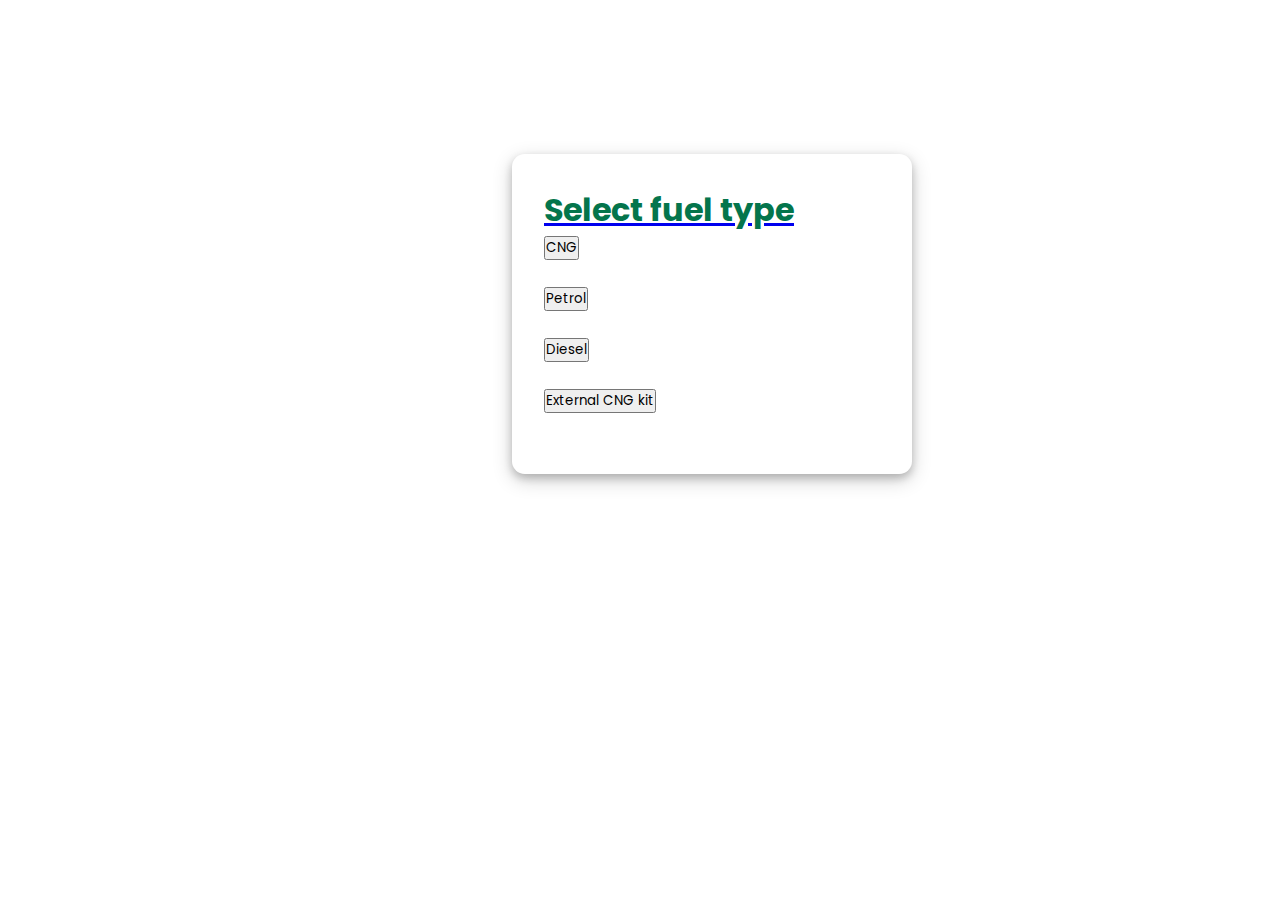
<file: turtlemint.html>
<!DOCTYPE html>
<html lang="en">

<head>
    <meta charset="UTF-8" />
    <meta http-equiv="X-UA-Compatible" content="IE=edge" />
    <meta name="viewport" content="width=device-width, initial-scale=1.0" />
    <title>Turtlemint</title>
    <link rel="stylesheet" href="style8.css" />
</head>

<body>
    <a href="turtlemint2.html" target="_blank" rel="noopener noreferrer">
        <div class="container">
            <h1>Select fuel type</h1>
            <button>CNG</button><br /><br />
            <button>Petrol</button><br /><br />
            <button>Diesel</button><br /><br />
            <button>External CNG kit</button><br /><br />
        </div>
    </a>
</body>

</html>
</file>
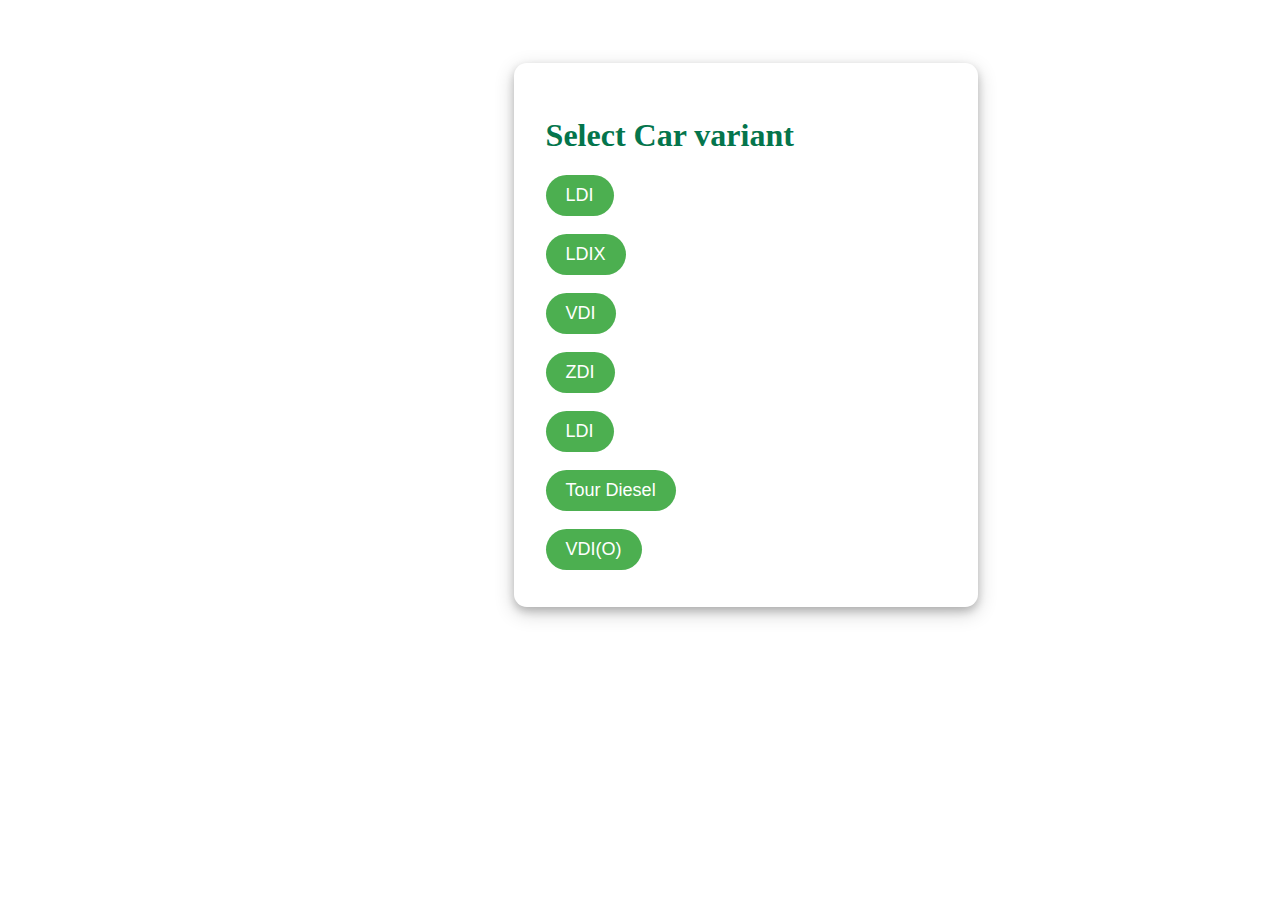
<file: turtlemint2.html>
<!DOCTYPE html>
<html lang="en">
    <head>
        <meta charset="UTF-8" />
        <meta http-equiv="X-UA-Compatible" content="IE=edge" />
        <meta
            name="viewport"
            content="width=<button1>Select Car varaiant </button1><br><br>
   
   , initial-scale=1.0"
        />
        <title>Document</title>
        <link rel="stylesheet" href="styling.css" />
    </head>
    <body>
        <div class="cont">
        <h1>Select Car variant</h1>
        <a href="turtlemint3.html" target="_blank" rel="noopener noreferrer">
            <button>LDI</button><br /><br />
            <button>LDIX</button><br /><br />
            <button>VDI</button><br /><br />
            <button>ZDI</button><br /><br />
            <button>LDI</button><br /><br />
            <button>Tour Diesel</button><br /><br />
            <button>VDI(O)</button><br /><br />
        </a>
        </div>
    </body>
</html>
</file>
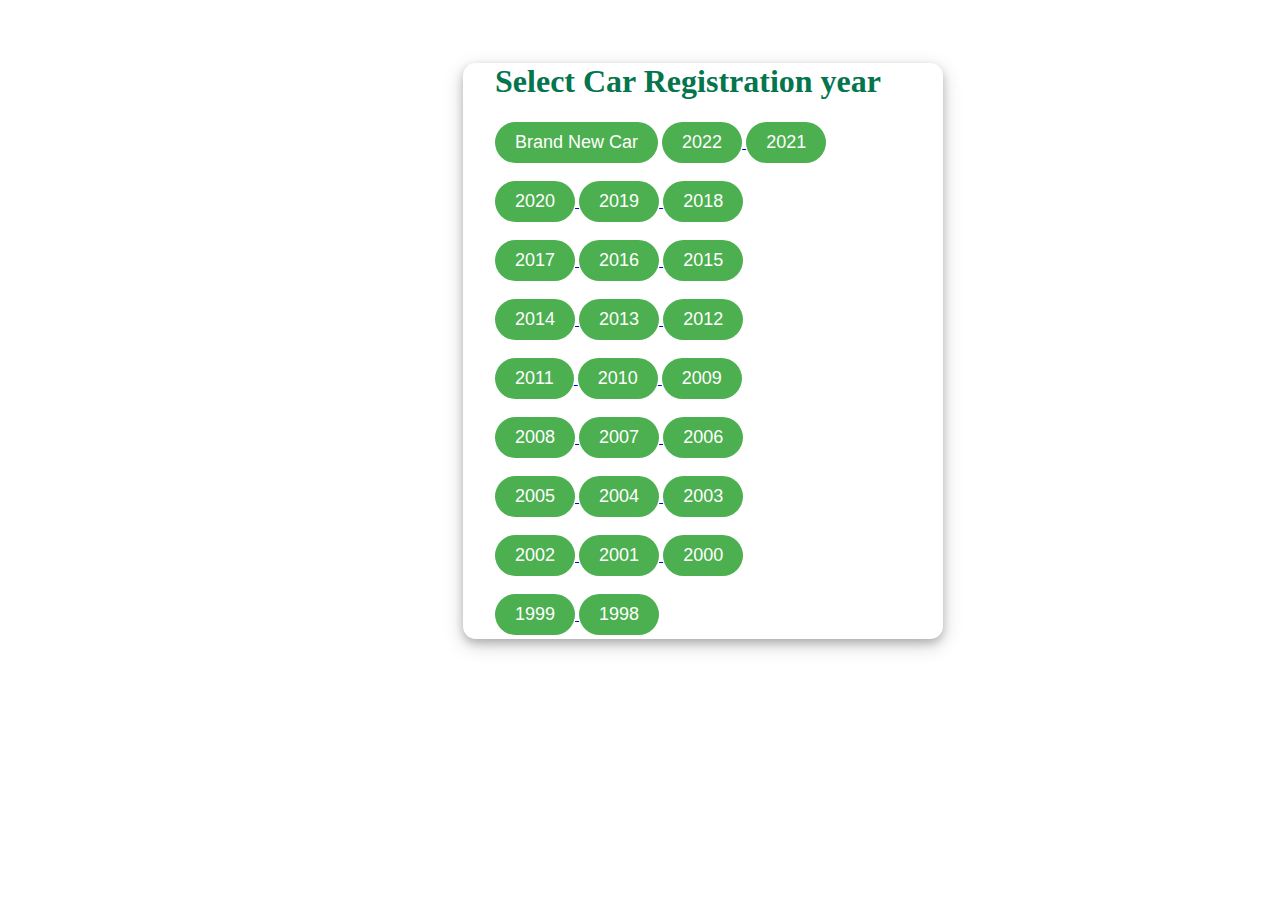
<file: turtlemint3.html>
<!DOCTYPE html>
<html lang="en">
    <head>
        <meta charset="UTF-8" />
        <meta http-equiv="X-UA-Compatible" content="IE=edge" />
        <meta name="viewport" content="width=device-width, initial-scale=1.0" />
        <title>Turtlemint</title>
        <link rel="stylesheet" href="style3.css" >
    </head>
    <body>
        <div class="conta">
        <h1>Select Car Registration year</h1>
        <button>Brand New Car</button>
        <a href="turtlemint4.html" target="_blank" rel="noopener noreferrer">
            <button>2022</button>
            <button>2021</button><br /><br />
            <button>2020</button>
            <button>2019</button>
            <button>2018</button><br /><br />
            <button>2017</button>
            <button>2016</button>
            <button>2015</button><br /><br />
            <button>2014</button>
            <button>2013</button>
            <button>2012</button><br /><br />
            <button>2011</button>
            <button>2010</button>
            <button>2009</button><br /><br />
            <button>2008</button>
            <button>2007</button>
            <button>2006</button><br /><br />
            <button>2005</button>
            <button>2004</button>
            <button>2003</button><br /><br />
            <button>2002</button>
            <button>2001</button>
            <button>2000</button><br /><br />
            <button>1999</button>
            <button>1998</button>
        </a>
        </div>
    </body>
</html>
</file>
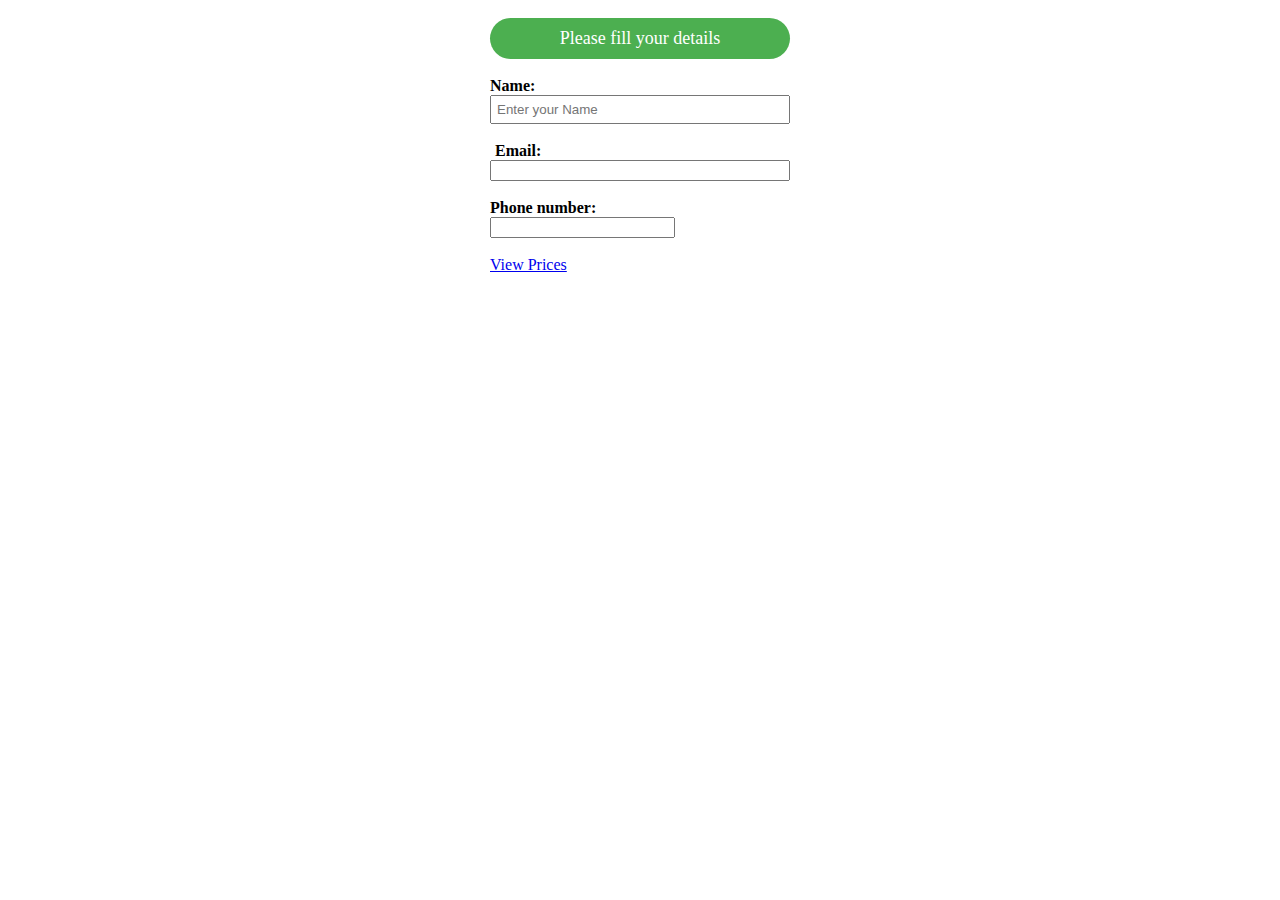
<file: turtlemint4.html>
<!DOCTYPE html>
<html lang="en">
    <head>
        <meta charset="UTF-8" />
        <meta http-equiv="X-UA-Compatible" content="IE=edge" />
        <meta name="viewport" content="width=device-width, initial-scale=1.0" />
        <title>Turtlemint</title>
        <link rel="stylesheet" href="style3.css" />
    </head>
    <body>
        <form>
            <p>Please fill your details</p>
            <label for="name"><b>Name:</b></label
            ><br />
            <input
                type="text"
                id="name"
                name="name"
                style="padding: 5px 5px"
                placeholder="Enter your Name"
            /><br />
            <br />
            <label
                for="email"
                type="email"
                style="padding: 5px 5px"
                placeholder="Enter your email-id"
                ><b>Email:</b></label
            ><br />
            <input type="text" id="email" name="email" /><br /><br />
            <label for="number"><b>Phone number:</b></label
            ><br />
            <input
                type="number"
                id="phome number"
                name="phone number"
            /><br /><br />

            <a href="turtlemint5.html" target="_blank" rel="noopener noreferrer"
                >View Prices</a
            >
        </form>
    </body>
</html>
</file>
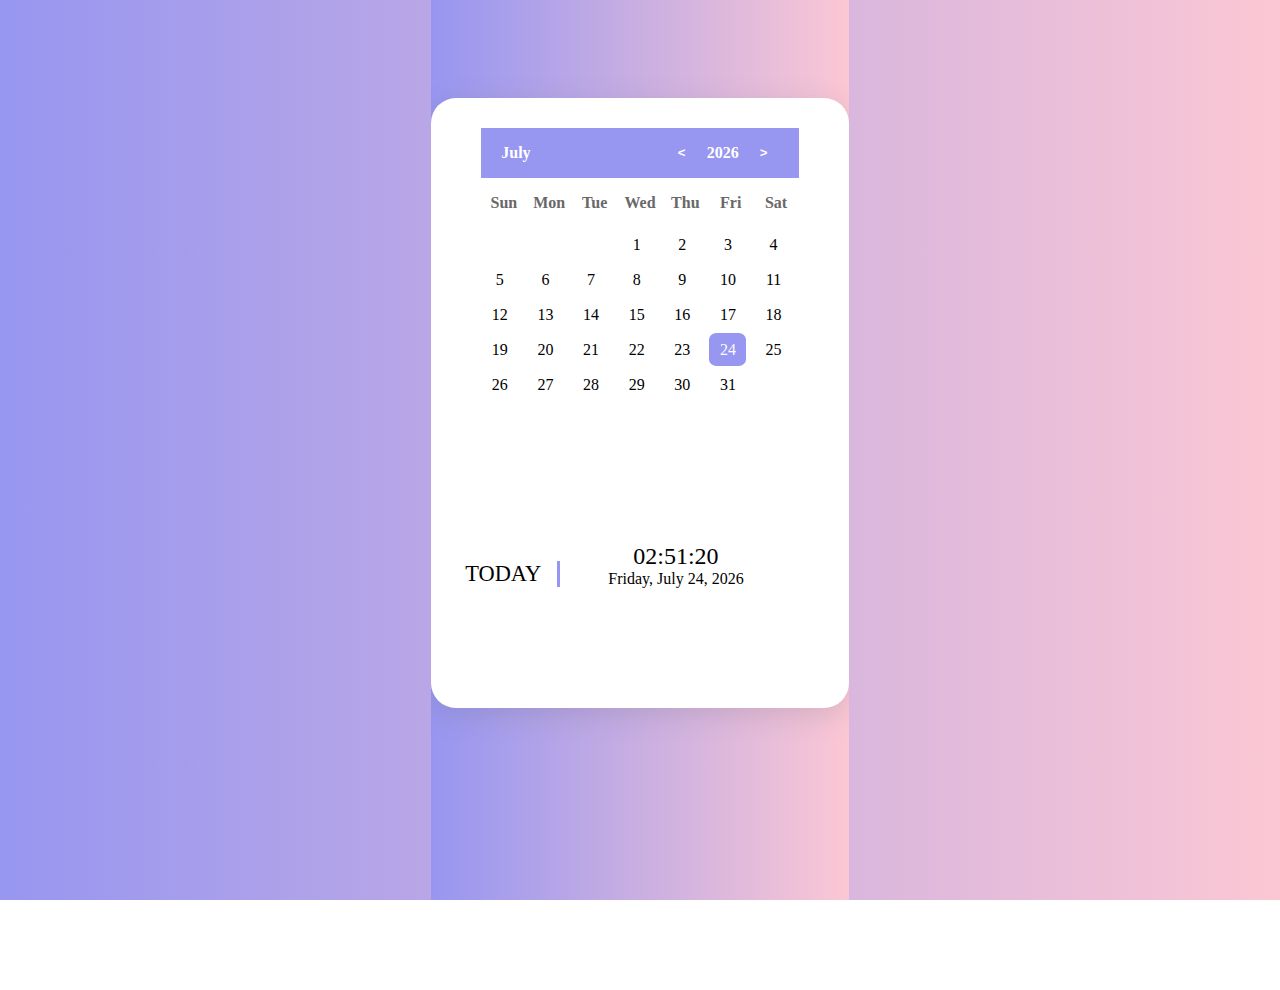
<file: turtlemint5.html>
<html lang="en">
  <head>
    <meta charset="UTF-8" />
    <meta http-equiv="X-UA-Compatible" content="IE=edge" />
    <meta name="viewport" content="width=device-width, initial-scale=1.0" />
    <title>CALENDAR</title>
    <link rel="stylesheet" href="stylef.css">
    <script src="script.js" defer></script>
  </head>
  <body>
    <div class="contianer">
      <div class="calendar">
        <div class="calendar-header">
          <span class="month-picker" id="month-picker"> May </span>
          <div class="year-picker" id="year-picker">
            <span class="year-change" id="pre-year">
              <pre><</pre>
            </span>
            <span id="year">2020 </span>
            <span class="year-change" id="next-year">
              <pre>></pre>
            </span>
          </div>
        </div>
 
        <div class="calendar-body">
          <div class="calendar-week-days">
            <div>Sun</div>
            <div>Mon</div>
            <div>Tue</div>
            <div>Wed</div>
            <div>Thu</div>
            <div>Fri</div>
            <div>Sat</div>
          </div>
          <div class="calendar-days">
          </div>
        </div>
        <div class="calendar-footer">
        </div>
        <div class="date-time-formate">
          <div class="day-text-formate">TODAY</div>
          <div class="date-time-value">
            <div class="time-formate">02:51:20</div>
            <div class="date-formate">23 - july - 2022</div>
          </div>
        </div>
        <div class="month-list"></div>
      </div>
    </div>
  </body>
</html>
</file>
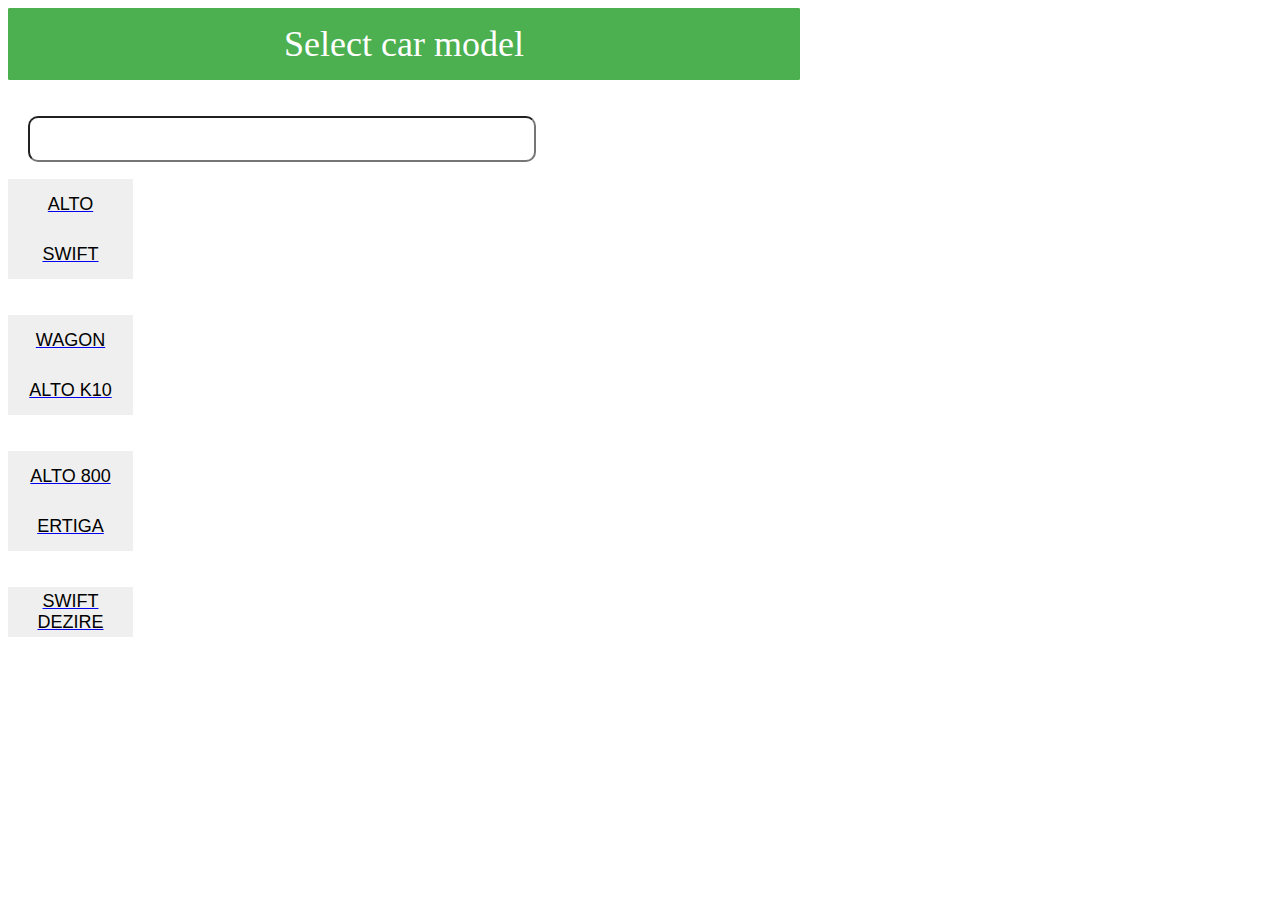
<file: turtlemint7.html>
<!DOCTYPE html>
<html lang="en">
    <head>
        <meta charset="UTF-8" />
        <meta http-equiv="X-UA-Compatible" content="IE=edge" />
        <meta name="viewport" content="width=device-width, initial-scale=1.0" />
        <title>Turtlemint</title>
        <link rel="stylesheet" href="style6.css" />
    </head>
    <body>
        <div class="p">
            <p>Select car model</p>
            <br /><br />
        </div>
        <br /><br />
        <div class="p1">
            <input
                type="text"
                style="width: 500px; height: 40px; border-radius: 10px"
            />
            <br /><br />
        </div>
        <br />
        <a href="turtlemint5.html" target="_blank" rel="noopener noreferrer">
            <button>ALTO</button>
            <button>SWIFT</button><br /><br />
            <button>WAGON</button>
            <button>ALTO K10</button><br /><br />
            <button>ALTO 800</button>
            <button>ERTIGA</button><br /><br />
            <button>SWIFT DEZIRE</button><br /><br />
        </a>
    </body>
</html>
</file>
<file: style8.css>
/* Googlefont Poppins CDN Link */
@import url("https://fonts.googleapis.com/css2?family=Poppins:wght@200;300;400;500;600;700&display=swap");
* {
    margin: 0;
    padding: 0;
    box-sizing: border-box;
    font-family: "Poppins", sans-serif;
}
.sidebar {
    position: fixed;
    height: 100%;
    width: 240px;
    background: #3f9274;
    transition: all 0.5s ease;
}
.sidebar.active {
    width: 60px;
}
.sidebar .logo-details {
    height: 80px;
    display: flex;
    align-items: center;
}
.sidebar .logo-details i {
    font-size: 28px;
    font-weight: 500;
    color: #fff;
    min-width: 60px;
    text-align: center;
}
.sidebar .logo-details .logo_name {
    color: #fff;
    font-size: 24px;
    font-weight: 500;
}
.sidebar .nav-links {
    margin-top: 10px;
}
.sidebar .nav-links li {
    position: relative;
    list-style: none;
    height: 50px;
}
.sidebar .nav-links li a {
    height: 100%;
    width: 100%;
    display: flex;
    align-items: center;
    text-decoration: none;
    transition: all 0.4s ease;
}
.sidebar .nav-links li a.active {
    background: #3f9274;
}
.sidebar .nav-links li a:hover {
    background: #04754c;
}
.sidebar .nav-links li i {
    min-width: 60px;
    text-align: center;
    font-size: 18px;
    color: #fff;
}
.sidebar .nav-links li a .links_name {
    color: #fff;
    font-size: 15px;
    font-weight: 400;
    white-space: nowrap;
}
.sidebar .nav-links .log_out {
    position: absolute;
    bottom: 0;
    width: 100%;
}
.home-section {
    position: relative;
    background: #f5f5f5;
    min-height: 100vh;
    width: calc(100% - 240px);
    left: 240px;
    transition: all 0.5s ease;
}
.sidebar.active ~ .home-section {
    width: calc(100% - 60px);
    left: 60px;
}
.home-section nav {
    display: flex;
    justify-content: space-between;
    height: 80px;
    background: #fff;
    display: flex;
    align-items: center;
    position: fixed;
    width: calc(100% - 240px);
    left: 240px;
    z-index: 100;
    padding: 0 20px;
    box-shadow: 0 1px 1px rgba(0, 0, 0, 0.1);
    transition: all 0.5s ease;
}
.sidebar.active ~ .home-section nav {
    left: 60px;
    width: calc(100% - 60px);
}
.home-section nav .sidebar-button {
    display: flex;
    align-items: center;
    font-size: 24px;
    font-weight: 500;
}
nav .sidebar-button i {
    font-size: 35px;
    margin-right: 10px;
}
.home-section nav .search-box {
    position: relative;
    height: 50px;
    max-width: 550px;
    width: 100%;
    margin: 0 20px;
}
nav .search-box input {
    height: 100%;
    width: 100%;
    outline: none;
    background: #f5f6fa;
    border: 2px solid #efeef1;
    border-radius: 6px;
    font-size: 18px;
    padding: 0 15px;
}
nav .search-box .bx-search {
    position: absolute;
    height: 40px;
    width: 40px;
    background: #2697ff;
    right: 5px;
    top: 50%;
    transform: translateY(-50%);
    border-radius: 4px;
    line-height: 40px;
    text-align: center;
    color: #fff;
    font-size: 22px;
    transition: all 0.4 ease;
}
.home-section nav .profile-details {
    display: flex;
    align-items: center;
    background: #f5f6fa;
    border: 2px solid #efeef1;
    border-radius: 6px;
    height: 50px;
    min-width: 190px;
    padding: 0 15px 0 2px;
}
nav .profile-details img {
    height: 40px;
    width: 40px;
    border-radius: 6px;
    object-fit: cover;
}
nav .profile-details .admin_name {
    font-size: 15px;
    font-weight: 500;
    color: #333;
    margin: 0 10px;
    white-space: nowrap;
}
nav .profile-details i {
    font-size: 25px;
    color: #333;
}
.home-section .home-content {
    position: relative;
    padding-top: 104px;
}
.home-content .overview-boxes {
    display: flex;
    align-items: center;
    justify-content: space-between;
    flex-wrap: wrap;
    padding: 0 20px;
    margin-bottom: 26px;
}
.overview-boxes .box {
    display: flex;
    align-items: center;
    justify-content: center;
    width: calc(100% / 4 - 15px);
    background: #fff;
    padding: 15px 14px;
    border-radius: 12px;
    box-shadow: 0 5px 10px rgba(0, 0, 0, 0.1);
}
.overview-boxes .box-topic {
    font-size: 20px;
    font-weight: 500;
}
.home-content .box .number {
    display: inline-block;
    font-size: 35px;
    margin-top: -6px;
    font-weight: 500;
}
.home-content .box .indicator {
    display: flex;
    align-items: center;
}
.home-content .box .indicator i {
    height: 20px;
    width: 20px;
    background: #8fdacb;
    line-height: 20px;
    text-align: center;
    border-radius: 50%;
    color: #fff;
    font-size: 20px;
    margin-right: 5px;
}
.box .indicator i.down {
    background: #e87d88;
}
.home-content .box .indicator .text {
    font-size: 12px;
}
.home-content .box .cart {
    display: inline-block;
    font-size: 32px;
    height: 50px;
    width: 50px;
    background: #cce5ff;
    line-height: 50px;
    text-align: center;
    color: #66b0ff;
    border-radius: 12px;
    margin: -15px 0 0 6px;
}
.home-content .box .cart.two {
    color: #2bd47d;
    background: #c0f2d8;
}
.home-content .box .cart.three {
    color: #ffc233;
    background: #ffe8b3;
}
.home-content .box .cart.four {
    color: #e05260;
    background: #f7d4d7;
}
.home-content .total-order {
    font-size: 20px;
    font-weight: 500;
}
.home-content .sales-boxes {
    display: flex;
    justify-content: space-between;
    /* padding: 0 20px; */
}

/* left box */
.home-content .sales-boxes .recent-sales {
    width: 65%;
    background: #fff;
    padding: 20px 30px;
    margin: 0 20px;
    border-radius: 12px;
    box-shadow: 0 5px 10px rgba(0, 0, 0, 0.1);
}
.home-content .sales-boxes .sales-details {
    display: flex;
    align-items: center;
    justify-content: space-between;
}
.sales-boxes .box .title {
    font-size: 24px;
    font-weight: 500;
    /* margin-bottom: 10px; */
}
.sales-boxes .sales-details li.topic {
    font-size: 20px;
    font-weight: 500;
}
.sales-boxes .sales-details li {
    list-style: none;
    margin: 8px 0;
}
.sales-boxes .sales-details li a {
    font-size: 18px;
    color: #333;
    font-size: 400;
    text-decoration: none;
}
.sales-boxes .box .button {
    width: 100%;
    display: flex;
    justify-content: flex-end;
}
.sales-boxes .box .button a {
    color: #fff;
    background: #0a2558;
    padding: 4px 12px;
    font-size: 15px;
    font-weight: 400;
    border-radius: 4px;
    text-decoration: none;
    transition: all 0.3s ease;
}
.sales-boxes .box .button a:hover {
    background: #0d3073;
}

/* Right box */
.home-content .sales-boxes .top-sales {
    width: 35%;
    background: #fff;
    padding: 20px 30px;
    margin: 0 20px 0 0;
    border-radius: 12px;
    box-shadow: 0 5px 10px rgba(0, 0, 0, 0.1);
}
.sales-boxes .top-sales li {
    display: flex;
    align-items: center;
    justify-content: space-between;
    margin: 10px 0;
}
.sales-boxes .top-sales li a img {
    height: 40px;
    width: 40px;
    object-fit: cover;
    border-radius: 12px;
    margin-right: 10px;
    background: #333;
}
.sales-boxes .top-sales li a {
    display: flex;
    align-items: center;
    text-decoration: none;
}
.sales-boxes .top-sales li .product,
.price {
    font-size: 17px;
    font-weight: 400;
    color: #333;
}
/* Responsive Media Query */
@media (max-width: 1240px) {
    .sidebar {
        width: 60px;
    }
    .sidebar.active {
        width: 220px;
    }
    .home-section {
        width: calc(100% - 60px);
        left: 60px;
    }
    .sidebar.active ~ .home-section {
        /* width: calc(100% - 220px); */
        overflow: hidden;
        left: 220px;
    }
    .home-section nav {
        width: calc(100% - 60px);
        left: 60px;
    }
    .sidebar.active ~ .home-section nav {
        width: calc(100% - 220px);
        left: 220px;
    }
}
@media (max-width: 1150px) {
    .home-content .sales-boxes {
        flex-direction: column;
    }
    .home-content .sales-boxes .box {
        width: 100%;
        overflow-x: scroll;
        margin-bottom: 30px;
    }
    .home-content .sales-boxes .top-sales {
        margin: 0;
    }
}
@media (max-width: 1000px) {
    .overview-boxes .box {
        width: calc(100% / 2 - 15px);
        margin-bottom: 15px;
    }
}
@media (max-width: 700px) {
    nav .sidebar-button .dashboard,
    nav .profile-details .admin_name,
    nav .profile-details i {
        display: none;
    }
    .home-section nav .profile-details {
        height: 50px;
        min-width: 40px;
    }
    .home-content .sales-boxes .sales-details {
        width: 560px;
    }
}
@media (max-width: 550px) {
    .overview-boxes .box {
        width: 100%;
        margin-bottom: 15px;
    }
    .sidebar.active ~ .home-section nav .profile-details {
        display: none;
    }
}
@media (max-width: 400px) {
    .sidebar {
        width: 0;
    }
    .sidebar.active {
        width: 60px;
    }
    .home-section {
        width: 100%;
        left: 0;
    }
    .sidebar.active ~ .home-section {
        left: 60px;
        width: calc(100% - 60px);
    }
    .home-section nav {
        width: 100%;
        left: 0;
    }
    .sidebar.active ~ .home-section nav {
        left: 60px;
        width: calc(100% - 60px);
    }
}

.container{
    background-color: white;
    width: 25rem;
    height: 20rem;
    border-width: 1rem;
    padding-block-end: 2rem;
    margin-top: 12%;
    margin-left: 40%;
    color: #04754c;
    box-shadow: 0 4px 8px 0 rgb(0 0 0 / 20%), 0 6px 20px 0 rgb(0 0 0 / 19%);
    border-radius: 0.8rem;
    border: none;
    padding: 2rem;
}
</file>
<file: styling.css>
button {
    padding: 10px 20px;
    font-size: 18px;
    text-align: center;
    cursor: pointer;
    outline: none;
    color: #fff;
    background-color: #4CAF50;
    border: none;
    border-radius: 35px;
    box-shadow: 0 0px #999;
  }

  button:hover {
    background-color: #3e8e41
  }

  button:active {
    background-color: #3e8e41;
    box-shadow: 0 0px #666;
    transform: translateY(4px);
  }

  @media (max-width: 600px) {
    button {
      width: 100%;
    }
  }

  .cont{
    background-color: white;
    width: 25rem;
    height: 30rem;
    border-width: 1rem;
    padding-block-end: 2rem;
    margin-top: 5%;
    margin-left: 40%;
    color: #04754c;
    box-shadow: 0 4px 8px 0 rgb(0 0 0 / 20%), 0 6px 20px 0 rgb(0 0 0 / 19%);
    border-radius: 0.8rem;
    border: none;
    padding: 2rem;
}
</file>
<file: style3.css>
form {
    width: 100%;
  }
  
  input[type="text"] {
    width: 100%;
    box-sizing: border-box;
    
  }
  
  @media screen and (min-width: 600px) {
    form {
      width: 300px;
      margin: 0 auto;
    }
    button {
        padding: 10px 20px;
        font-size: 18px;
        text-align: center;
        cursor: pointer;
        outline: none;
        color: #fff;
        background-color: #4CAF50;
        border: none;
        border-radius: 35px;
        box-shadow: 0 0px #999;
      }
    p{
        padding: 10px 20px;
        font-size: 18px;
        text-align: center;
        cursor: pointer;
        outline: none;
        color: #fff;
        background-color: #4CAF50;
        border: none;
        border-radius: 35px;
        box-shadow: 0 0px #999;
    }
  }
  .conta{
    background-color: white;
    width: 28rem;
    height: 34rem;
    border-width: 1rem;
    padding-block-end: 2rem;
    margin-top: 5%;
    margin-left: 36%;
    color: #04754c;
    box-shadow: 0 4px 8px 0 rgb(0 0 0 / 20%), 0 6px 20px 0 rgb(0 0 0 / 19%);
    border-radius: 0.8rem;
    border: none;
    padding-left: 2rem;
}
.cf{
  background-color: white;
  width: 25rem;
  height: 30rem;
  border-width: 1rem;
  padding-block-end: 2rem;
  margin-top: 5%;
  margin-left: 40%;
  color: #04754c;
  box-shadow: 0 4px 8px 0 rgb(0 0 0 / 20%), 0 6px 20px 0 rgb(0 0 0 / 19%);
  border-radius: 0.8rem;
  border: none;
  padding: 2rem;
}
</file>
<file: stylef.css>
:root {
  --dark-text: #f8fbff;
  --light-body: #f3f8fe;
  --light-main: #fdfdfd;
  --light-second: #c3c2c8;
  --light-hover: #f0f0f0;
  --light-text: #151426;
  --light-btn: #9796f0;
  --blue: #0000ff;
  --white: #fff;
  --shadow: rgba(100, 100, 111, 0.2) 0px 7px 29px 0px;
  --font-family: consolas;
}
* {
  padding: 0;
  margin: 0;
  box-sizing: border-box;
}
html,
body {
  place-items: center;
  font-family: var(--font-family);
  background:linear-gradient(to right, #9796f0, #fbc7d4);
  overflow: hidden;
}
.contianer {
  width: max-content;
  height: max-content;
  position: relative;
  display: flex;
  padding: 2% 0px 0px 0px;
  justify-content: center;
  top: 10%;
  right: 0%;
  width: 100%;
  height: 100%;
}
.calendar {
  height: 610px;
  width: max-content;
  background-color: white;
  border-radius: 25px;
  overflow: hidden;
  padding: 30px 50px 0px 50px;
}
.calendar {
  box-shadow: var(--shadow);
}
.calendar-header {
  background: #9796f0;
  display: flex;
  justify-content: space-between;
  align-items: center;
  font-weight: 700;
  color: var(--white);
  padding: 10px;
}
.calendar-body {
  pad: 10px;
}
.calendar-week-days {
  display: grid;
  grid-template-columns: repeat(7, 1fr);
  font-weight: 600;
  cursor: pointer;
  color:rgb(104, 104, 104);
}
.calendar-week-days div:hover {
color:black;
transform: scale(1.2);
transition: all .2s ease-in-out;
}
.calendar-week-days div {
  display: grid;
  place-items: center;
  color: var(--bg-second);
  height: 50px;
}
.calendar-days {
  display: grid;
  grid-template-columns: repeat(7, 1fr);
  gap: 2px;
  color: var(--color-txt);
}
.calendar-days div {
  width: 37px;
  height: 33px;
  display: flex;
  align-items: center;
  justify-content: center;
  padding: 5px;
  position: relative;
  cursor: pointer;
  animation: to-top 1s forwards;
}
.month-picker {
  padding: 5px 10px;
  border-radius: 10px;
  cursor: pointer;
}
.month-picker:hover {
  background-color: var(--color-hover);
}
.month-picker:hover {
  color: var(--color-txt);
}
.year-picker {
  display: flex;
  align-items: center;
}
.year-change {
  height: 30px;
  width: 30px;
  border-radius: 50%;
  display: grid;
  place-items: center;
  margin: 0px 10px;
  cursor: pointer;
}
.year-change:hover {
  background-color: var(--light-btn);
  transition:all .2s ease-in-out ;
  transform: scale(1.12);
}
.year-change:hover pre {
  color: var(--bg-body);
}
.calendar-footer {
  padding: 10px;
  display: flex;
  justify-content: flex-end;
  align-items: center;
}
#year:hover{
  cursor: pointer;
  transform: scale(1.2);
  transition: all 0.2 ease-in-out;
}
.calendar-days div span {
  position: absolute;
}
 .calendar-days div:hover {
  transition: width 0.2s ease-in-out, height 0.2s ease-in-out;
  background-color: #fbc7d4;
  border-radius: 20%;
  color: var(--dark-text);
}
.calendar-days div.current-date {
  color: var(--dark-text);
  background-color: var(--light-btn);
  border-radius: 20%;
}
.month-list {
  position: relative;
  left: 0;
  top: -50px;
  background-color: #ebebeb;
  color: var(--light-text);
  display: grid;
  grid-template-columns: repeat(3, auto);
  gap: 5px;
  border-radius: 20px;
}
.month-list > div {
  display: grid;
  place-content: center;
  margin: 5px 10px;
  transition: all 0.2s ease-in-out;
}
.month-list > div > div {
  border-radius: 15px;
  padding: 10px;
  cursor: pointer;
}
.month-list > div > div:hover {
  background-color:var(--light-btn);
  color: var(--dark-text);
  transform: scale(0.9);
  transition: all 0.2s ease-in-out;
}
.month-list.show {
  visibility: visible;
  pointer-events: visible;
  transition: 0.6s ease-in-out;
  animation: to-left .71s forwards;
}
.month-list.hideonce{
  visibility: hidden;
}
.month-list.hide {
  animation: to-right 1s forwards;
  visibility: none;
  pointer-events: none;
}
.date-time-formate {
  width: max-content;
  height: max-content;
  font-family: Dubai Light, Century Gothic;
  position: relative;
  display: inline;
  top: 140px;
  justify-content: center;
}
.day-text-formate {
  font-family: Microsoft JhengHei UI;
  font-size: 1.4rem;
  padding-right: 5%;
  border-right: 3px solid #9796f0;
  position: absolute;
  left: -1rem;
}
.date-time-value {
  display: block;
  height: max-content;
  width: max-content;
  position: relative;
  left: 40%;
  top: -18px;
  text-align: center;
}
.time-formate {
  font-size: 1.5rem;
}
.time-formate.hideTime {
  animation: hidetime 1.5s forwards;
}
.day-text-formate.hidetime {
  animation: hidetime 1.5s forwards;
}
.date-formate.hideTime {
  animation: hidetime 1.5s forwards;
}
.day-text-formate.showtime{
  animation: showtime 1s forwards;
}
.time-formate.showtime {
  animation: showtime 1s forwards;
}
.date-formate.showtime {
  animation: showtime 1s forwards;
}
@keyframes to-top {
  0% {
    transform: translateY(0);
    opacity: 0;
  }
  100% {
    transform: translateY(100%);
    opacity: 1;
  }
}
@keyframes to-left {
  0% {
    transform: translatex(230%);
    opacity: 1;
  }
  100% {
    transform: translatex(0);
    opacity: 1;
  }
}
@keyframes to-right {
  10% {
    transform: translatex(0);
    opacity: 1;
  }
  100% {
    transform: translatex(-150%);
    opacity: 1;
  }
}
@keyframes showtime {
  0% {
    transform: translatex(250%);
    opacity: 1;
  }
  100% {
    transform: translatex(0%);
    opacity: 1;
  }
}
@keyframes hidetime {
  0% {
    transform: translatex(0%);
    opacity: 1;
  }
  100% {
    transform: translatex(-370%);
    opacity: 1;
  }
}
@media (max-width:375px) {
  .month-list>div{

    margin: 5px 0px;
  }
}
</file>
<file: style6.css>
button {
    padding: 10px 20px;
    font-size: 18px;
    text-align: center;
    cursor: pointer;
    outline: none;
    color: black;
    
    border: none;
    width:125px;
        height: 50px;
        display: flex;
        justify-content: center;
        align-items: center;

  }

  button:hover {
    background-color: #3e8e41
  }

  button:active {
    background-color: #3e8e41;
    box-shadow: 0 0px #666;
    transform: translateY(4px);
  }

  
  
  
    .p {
       
        padding: 10px 20px;
        font-size: 36px;
        text-align: center;
        cursor: pointer;
        
        color: #fff;
        background-color: #4CAF50;
         border:1px solid  #4CAF50 ;
        border-radius: 1px;
        box-shadow: 0 0px #999;
        max-width:750px;
        max-height: 50px;
        display: flex;
        justify-content: center;
        align-items: center;
    }
        @media (max-width: 1000px) {
            .p {
              width:1000px;
              height: 50px;
            }
      }
      .p1{
        padding: 10px 20px;
    font-size: 30px;
    text-align: left;
    cursor: pointer;
    outline: black;
    color: black;
    display: flex;
        justify-content: left;
        align-items: center;
    max-width:750px;
    max-height: 25px;

  }
</file>
